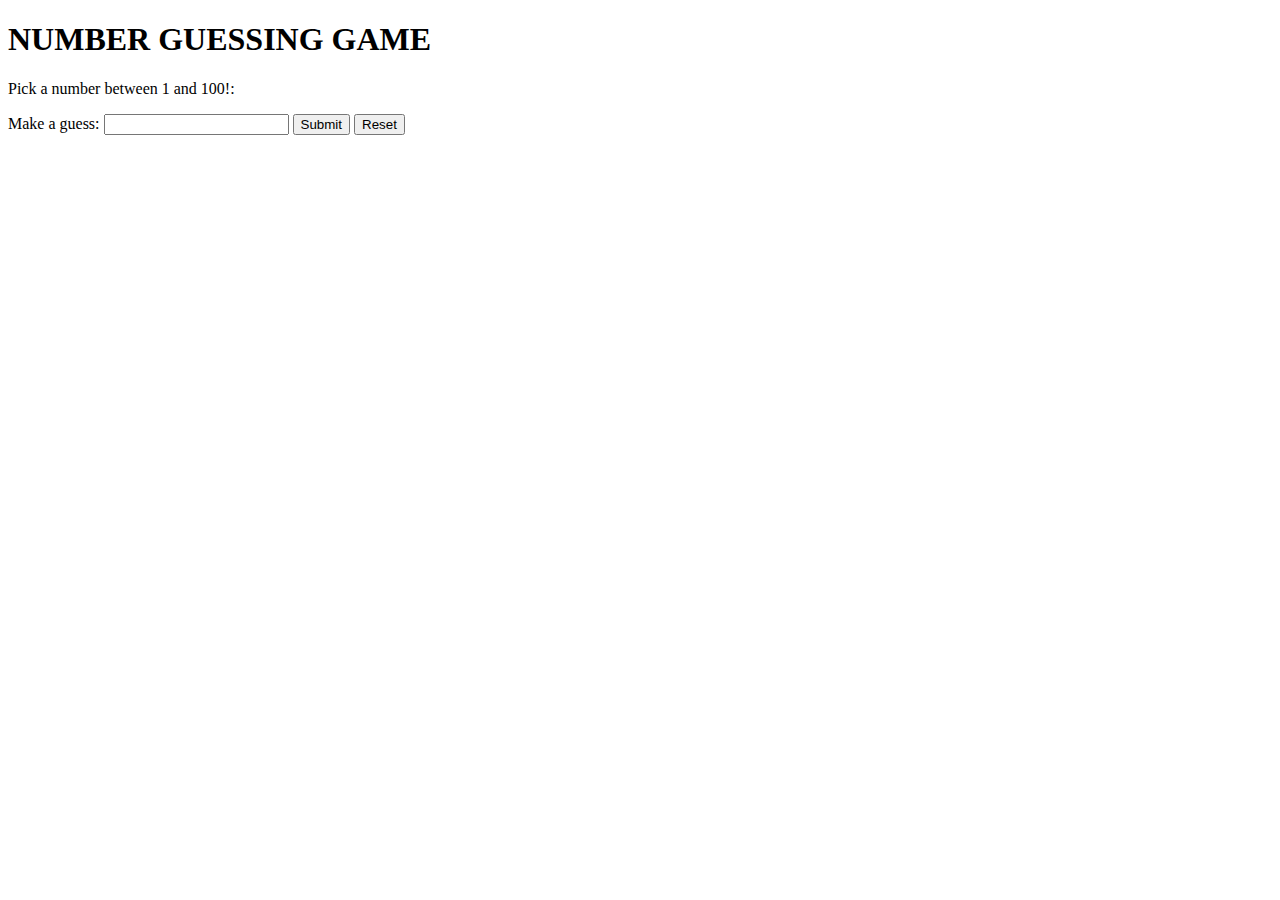
<file: index.html>
<!DOCTYPE html>
<html lang="en">
<head>
    <link rel="icon" type="image/x-icon" href="favicon.ico">
    <meta charset="UTF-8">
    <meta name="viewport" content="width=device-width, initial-scale=1.0">
    <title>Number Guessing Game</title>
    <link rel="stylesheet" href="style.css">
</head>
<body>
    <h1>NUMBER GUESSING GAME</h1>
    <p>Pick a number between 1 and 100!:</p>
    <label for="guessField">Make a guess:</label>
    <input id="guessField">
    <button id="submitButton">Submit</button>
    <button id="reset">Reset</button> 
    <p id="numberOfTries"></p>
    <p id="lastGuess"></p>
</body>
    <script src="index.js"></script>
</html>
</file>
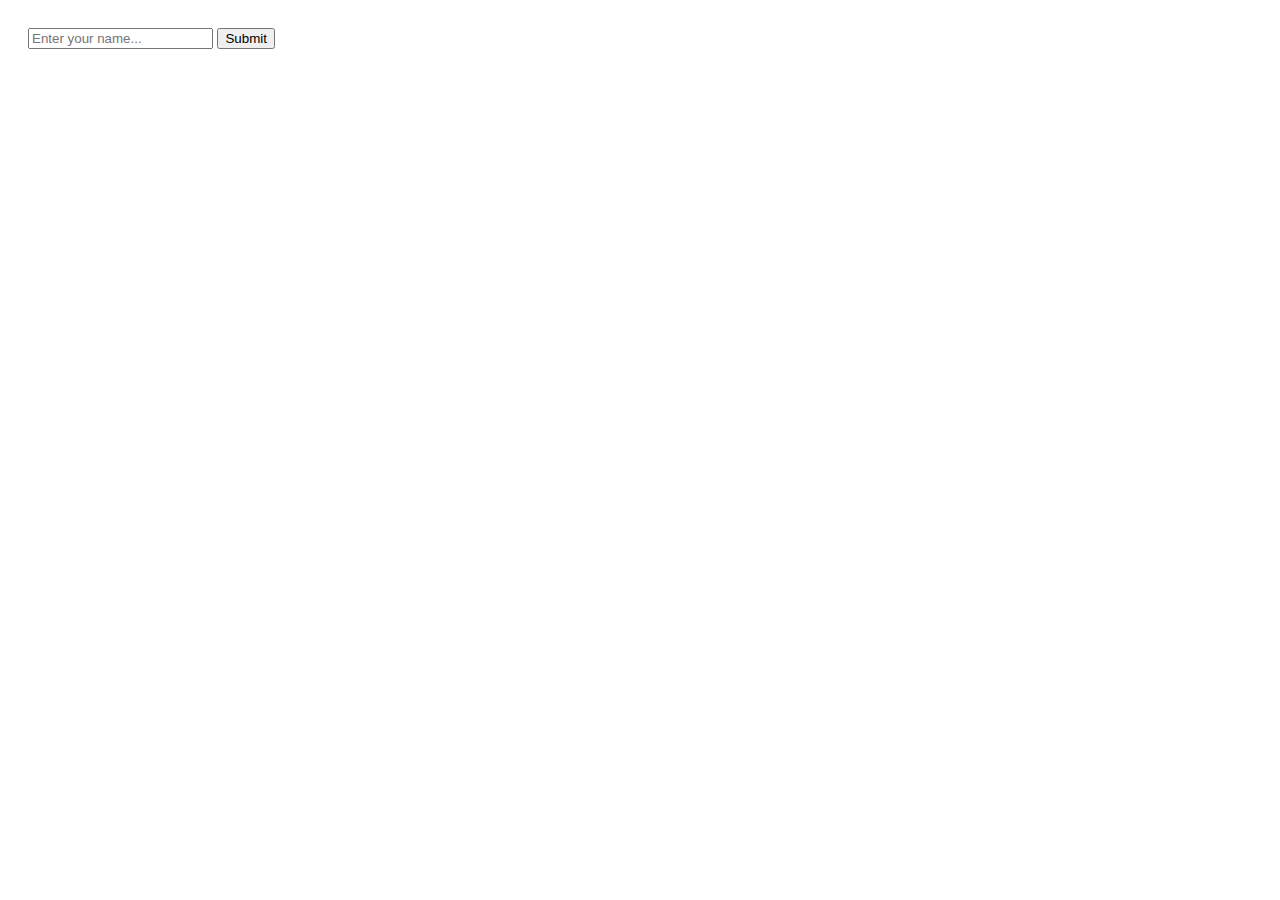
<file: bellindex.html>
<!DOCTYPE html>
<html lang="en">
<head>
  <meta charset="UTF-8" />
  <meta name="viewport" content="width=device-width, initial-scale=1" />
  <title>Tia's message to everyone</title>
  <style>
    body {
      font-family: Arial, sans-serif;
      padding: 20px;
    }
    #inputBox {
      margin-bottom: 20px;
    }
    #textBox {
      border: 2px solid #333;
      padding: 15px;
      min-height: 100px;
      cursor: pointer;
      user-select: none;
      max-width: 600px;
      white-space: pre-wrap;
      /* preserve spaces and line breaks */
    }
    #textContent {
      font-size: 18px;
      line-height: 1.4;
    }
    #imageContent {
      margin-top: 10px;
      max-width: 100%;
      display: none;
    }
  </style>
</head>
<body>
  <div id="inputBox">
    <input type="text" id="name" placeholder="Enter your name..." />
    <button onclick="start()">Submit</button>
  </div>

  <div id="textBox" style="display:none;">
    <div id="textContent"></div>
    <img id="imageContent" />
  </div>

  <!-- INLINE JSON DATA -->
  <script>
    const data = {
      "Paige": {
        "message": "Gosh darn, I got the big boss to read this. I always have the feeling you want more for your people, but policies held you back. Either way, I do hope you are lucky in your future endeavors."
      },
      "Sam": {
        "message": "I know you want more for your customers, but it is unfortunate that you are working for some not so decent people. You are a good person though. Thank you for escalating all the absurd tickets I threw at you."
      },
      "Peter": {
        "message": "One of the chiller boss I have met for sure. It is a pleasure to work with you."
      },
      "Mike": {
        "message": "I mean, I don't know what you see in me that makes you think I qualify for AirVoice. I appreciate the opportunity though."
      },
      "Kian": {
        "message": "We don't really talk much unfortunately. But that's some nice hair you got."
      },
      "Nick": {
        "message": "We don't really talk much unfortunately. I like your hair though, you handsome man."
      },
      "Mason": {
        "message": "Have I ever paid you for the FCC SV ticket I gave you?"
      },
      "Haien": {
        "message": "You are the fiercest person I have ever met. That fire inside you will carry you far."
      },
      "Helen": {
        "message": "We didn't get to talk too much unfortunately. I can see the kindness inside you though. It's hard to imagine how messy things get without you and Sam on the site."
      },
      "Lux": {
        "password": "AAV171700467498",
        "message": "I will be real, I really hate yelling at you and I regret things I say 5 minutes after I say it. Sorry for being a horrible person to you."
      },
      "Audrey": {
        "message": "I would have put a password for your message but I know you would be too lazy to find the password. Laziness sparks creativity though, and you are one of the most creative person I met. I don't really have anything to tell you as I believe we'll meet again, so here's the origin of my name. Ready? https://www.facebook.com/quockhanh.nguyen.7564129/"
      },
      "Levi": {
        "message": "I don't think anyone matches your chillness. I wonder how the heck can you keep your chill under whatever customers throw at you."
      },
      "Lily": {
        "message": "We don't talk much but you care a lot about others. Give care and people will care for you back."
      },
      "Charlie": {
        "message": "Muscles. Gosh darn muscles."
      },
      "Dani": {
        "message": "Most handsome man I have ever seen in this site."
      },
      "Ryan": {
        "message": "We don't talk as much as we should. You are a chill guy though."
      },
      "Diego": {
        "password": "WAT1760675302",
        "message": "I'll be real, I thought you liked Agnes not Lux, which is why I distanced myself from you. If I get hurt by something, I cut every ties to it. If Agnes told you everything, you can see what happens if I become toxic. Apologies for the wrong conclusion. I am self-destructive to everything I know when I'm angry. Must be hurtful for you too. If you want to talk to me or listen to how disturbing I am when I hate myself, my Zalo is open."
      },
      "Louis": {
        "message": "What makes you think I have a special message for you? You already know everything about me. For real though, thanks for being with me through May. It was horrible, and it still is. Your presence does make it less horrible though."
      },
      "Sarah": {
        "message": "Surely we don't meet again at Softel. I'll keep an eye for you."
      },
      "Larry": {
        "message": "Wise guy running away before this becomes a thing. Good luck at iTech."
      },
      "Tia": {
        "message": "You gotta sleep my man. Also, love yourself a bit more. It won't hurt."
      },
      "Sean": {
        "message": "I like how chill you are. Feels like no one can ever make you angry."
      },
      "Min": {
        "message": "Your game recommendation is wonderful lol. I really want to play the games with you and Louis sometimes. Hope we keep contacts even after the project goes down."
      },
      "Anne": {
        "password": "WAT1686340315",
        "message": "I mean, you know me more than most, do you really need to read this? I guess I should give you something for your curiosity. Please tell Tia 'Pancake' to have him tell you a very disturbing story. Aside of that though, you are a very considerate person. Thank you for listening to my stories."
      },
      "Dan": {
        "message": "You are a joy to be around, and you are like me in some ways. We both never grow up. I see myself inside of you a disturbing amount and I don't like it. Hope you can love yourself more than I love myself, it is hard."
      },
      "Shawn": {
        "message": "I like big guys. You always feel warmer whenever I meet you for some reason."
      },
      "Chris": {
        "message": "Biggggg guy. I like your smile, it brightens up an entire room. Have you consider smiling more?"
      },
      "Minnie": {
        "message": "I don't have much to say as we don't really know each other, but your fashion sense is impeccable. Have you consider a model career?"
      },
      "Agnes": {
        "password": "WAT1764931572",
        "message": "This is the hardest one for me to write and I don't even know if you will read it. I think even a blind man can see that I like you, like it's not really a big secret or anything. Then I fucked up because I don't know how to deal with you not wanting me around. I really want to be your friend, and I enjoyed your company greatly. My Zalo is open, and I really wish you could forgive me. I'm very sorry for what happened between us."
      },
      "Nemo": {
        "message": "I trained you for just 2 days but you are a star. You made me very proud."
      },
      "Katerina": {
        "message": "Did you forget to close your NUC ticket again?"
      },
      "Lucy": {
        "message": "I am very proud of how far you have come. You weren't meant to be here in the first place, but determination got you through. Keep your determination, it will carry you through everything."
      },
      "Julie": {
        "message": "Did you forget to close your MDN change ticket?"
      },
      "Twan": {
        "message": "I trained you for one day and you passed. Gosh darn you're a star. Amazing work, big guy."
      },
      "Andy": {
        "message": "You should really work on security. No person would let someone like me control their PC. Not saying I'm stealing anything though. Hope my program helped you."
      },
      "Susan": {
        "message": "Unfortunately your time here is too short for me to come to a cohesive conclusion about you. With that said though, the news must have been shocking for you. I hope a new job will come swiftly."
      },
      "Mark": {
        "message": "Unfortunately your time here is too short for me to come to a cohesive conclusion about you. With that said though, the news must have been shocking for you. I hope a new job will come swiftly."
      },
      "Jayden": {
        "message": "Unfortunately your time here is too short for me to come to a cohesive conclusion about you. With that said though, the news must have been shocking for you. I hope a new job will come swiftly."
      },
      "Lui": {
        "message": "Unfortunately your time here is too short for me to come to a cohesive conclusion about you. With that said though, the news must have been shocking for you. I hope a new job will come swiftly."
      },
      "Max": {
        "message": "Unfortunately your time here is too short for me to come to a cohesive conclusion about you. With that said though, the news must have been shocking for you. I hope a new job will come swiftly."
      },
      "Eric": {
        "message": "Unfortunately your time here is too short for me to come to a cohesive conclusion about you. With that said though, the news must have been shocking for you. I hope a new job will come swiftly."
      },
      "Ethan": {
        "message": "Unfortunately your time here is too short for me to come to a cohesive conclusion about you. With that said though, the news must have been shocking for you. I hope a new job will come swiftly."
      },
      "David": {
        "message": "Unfortunately your time here is too short for me to come to a cohesive conclusion about you. With that said though, the news must have been shocking for you. I hope a new job will come swiftly."
      },
      "James": {
        "message": "Unfortunately your time here is too short for me to come to a cohesive conclusion about you. With that said though, the news must have been shocking for you. I hope a new job will come swiftly."
      },
      "Amelia": {
        "message": "Unfortunately your time here is too short for me to come to a cohesive conclusion about you. With that said though, the news must have been shocking for you. I hope a new job will come swiftly."
      },
      "Oscar": {
        "message": "Unfortunately your time here is too short for me to come to a cohesive conclusion about you. With that said though, the news must have been shocking for you. I hope a new job will come swiftly."
      },
      "Donk": {
        "message": "Unfortunately your time here is too short for me to come to a cohesive conclusion about you. With that said though, the news must have been shocking for you. I hope a new job will come swiftly."
      },
      "Kevin": {
        "message": "You are so unlucky my guy. I hope you will get a new job soon because gosh darn."
      }
    };
  </script>
  

  <script src="script.js"></script>
</body>
</html>
</file>
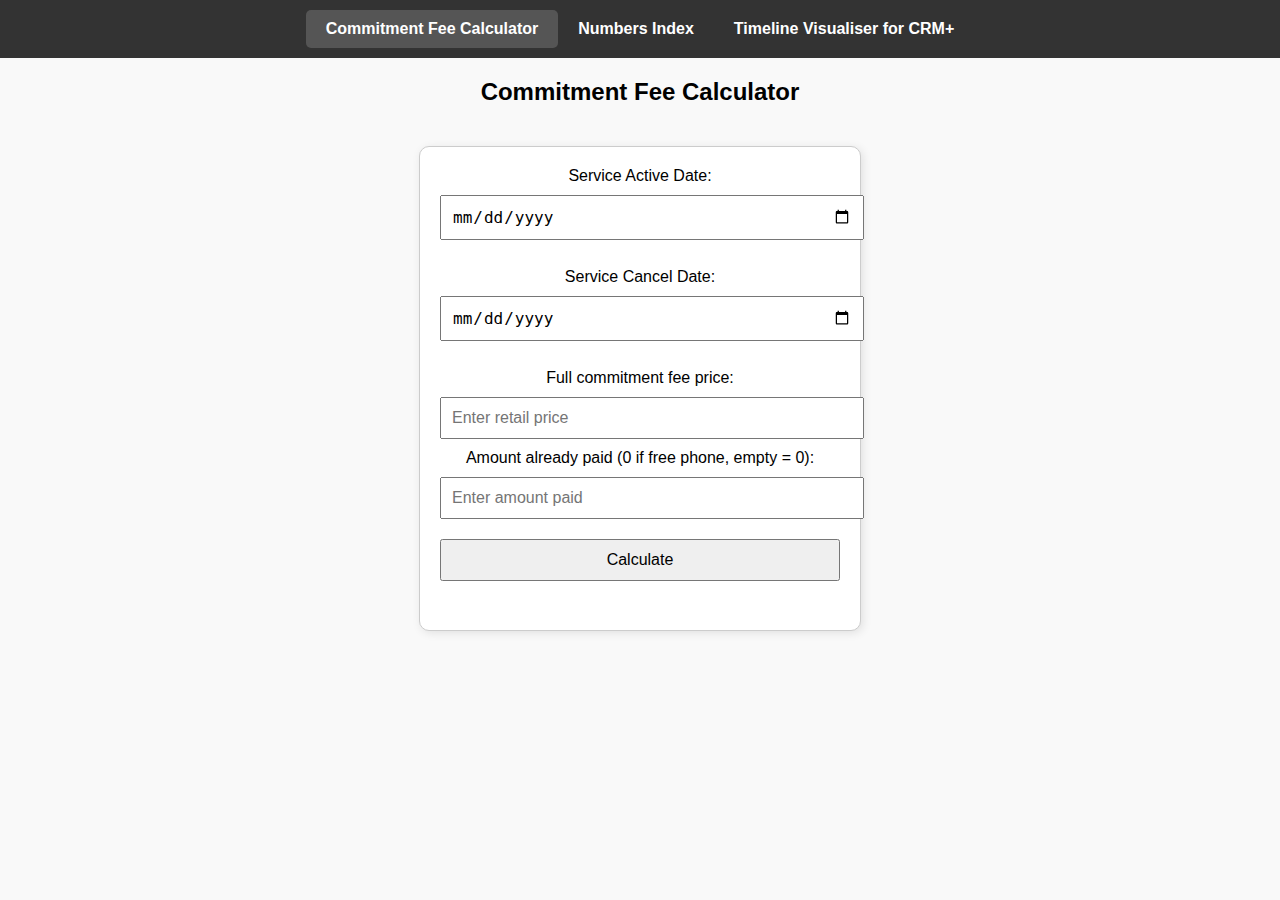
<file: cancellation.html>
<!DOCTYPE html>
<html lang="en">
<head>
    <meta charset="UTF-8">
    <meta name="viewport" content="width=device-width, initial-scale=1.0">
    <title>Commitment Fee Calculator</title>
    <style>
        body {
            font-family: Arial, sans-serif;
            margin: 0;
            text-align: center;
            background-color: #f9f9f9;
        }

        nav {
            background-color: #333;
            padding: 10px 0;
            display: flex;
            justify-content: center;
        }

        nav a {
            color: #fff;
            padding: 10px 20px;
            text-decoration: none;
            font-weight: bold;
        }

        nav a.active {
            background-color: #555;
            border-radius: 5px;
        }

        .container {
            max-width: 400px;
            margin: 40px auto;
            padding: 20px;
            background: #fff;
            border: 1px solid #ccc;
            border-radius: 10px;
            box-shadow: 2px 2px 10px rgba(0, 0, 0, 0.1);
        }

        input, button {
            width: 100%;
            padding: 10px;
            margin: 10px 0;
            font-size: 16px;
        }
    </style>
</head>
<body>

    <nav>
        <a href="cancellation.html" class="active">Commitment Fee Calculator</a>
        <a href="numbers.html">Numbers Index</a>
        <a href="timeline.html">Timeline Visualiser for CRM+</a>
    </nav>

    <h2>Commitment Fee Calculator</h2>
    <div class="container">
        <label>Service Active Date:</label>
        <input type="date" id="ServiceActiveDate"><br><br>
        
        <label>Service Cancel Date:</label>
        <input type="date" id="ServiceCancelDate"><br><br>

        <label for="retailPrice">Full commitment fee price:</label>
        <input type="number" id="retailPrice" placeholder="Enter retail price">

        <label for="amountPaid">Amount already paid (0 if free phone, empty = 0):</label>
        <input type="number" id="amountPaid" placeholder="Enter amount paid">

        <button id="calculateButton" onclick="calculateFee()">Calculate</button>
        <h3 id="result"></h3>
    </div>

    <script>
        document.addEventListener('keydown', function(event) {
            if (event.key === 'Enter') {
                document.getElementById('calculateButton').click();
            }
        });

        function calculateFee() {
            let retailPrice = parseFloat(document.getElementById('retailPrice').value);
            let amountPaid = parseFloat(document.getElementById('amountPaid').value);
            const activeDate = new Date(document.getElementById("ServiceActiveDate").value);
            const cancelDate = new Date(document.getElementById("ServiceCancelDate").value);
            let daysLeft = Math.floor(cancelDate-activeDate / (1000 * 60 * 60 * 24));
            
            if (isNaN(retailPrice) || isNaN(daysLeft)) {
                document.getElementById('result').innerText = "Please enter valid numbers.";
                return;
            }
            
            if (isNaN(amountPaid)) amountPaid = 0;
            if (daysLeft > 180) daysLeft = 180;
            if (daysLeft < 0) daysLeft = 0;

            console.log(daysLeft);
            
            let fee = ((retailPrice - amountPaid) * (1- daysLeft) / 180);
            document.getElementById('result').innerText = "Cancellation Fee: $" + fee.toFixed(2);
            
            if (Math.random() < 0.1) {
                document.getElementById('calculateButton').innerText = "I'm ready to get yelled at by our valued customer";
            } else {
                document.getElementById('calculateButton').innerText = "Calculate";
            }
        }
    </script>
</body>
</html>
</file>
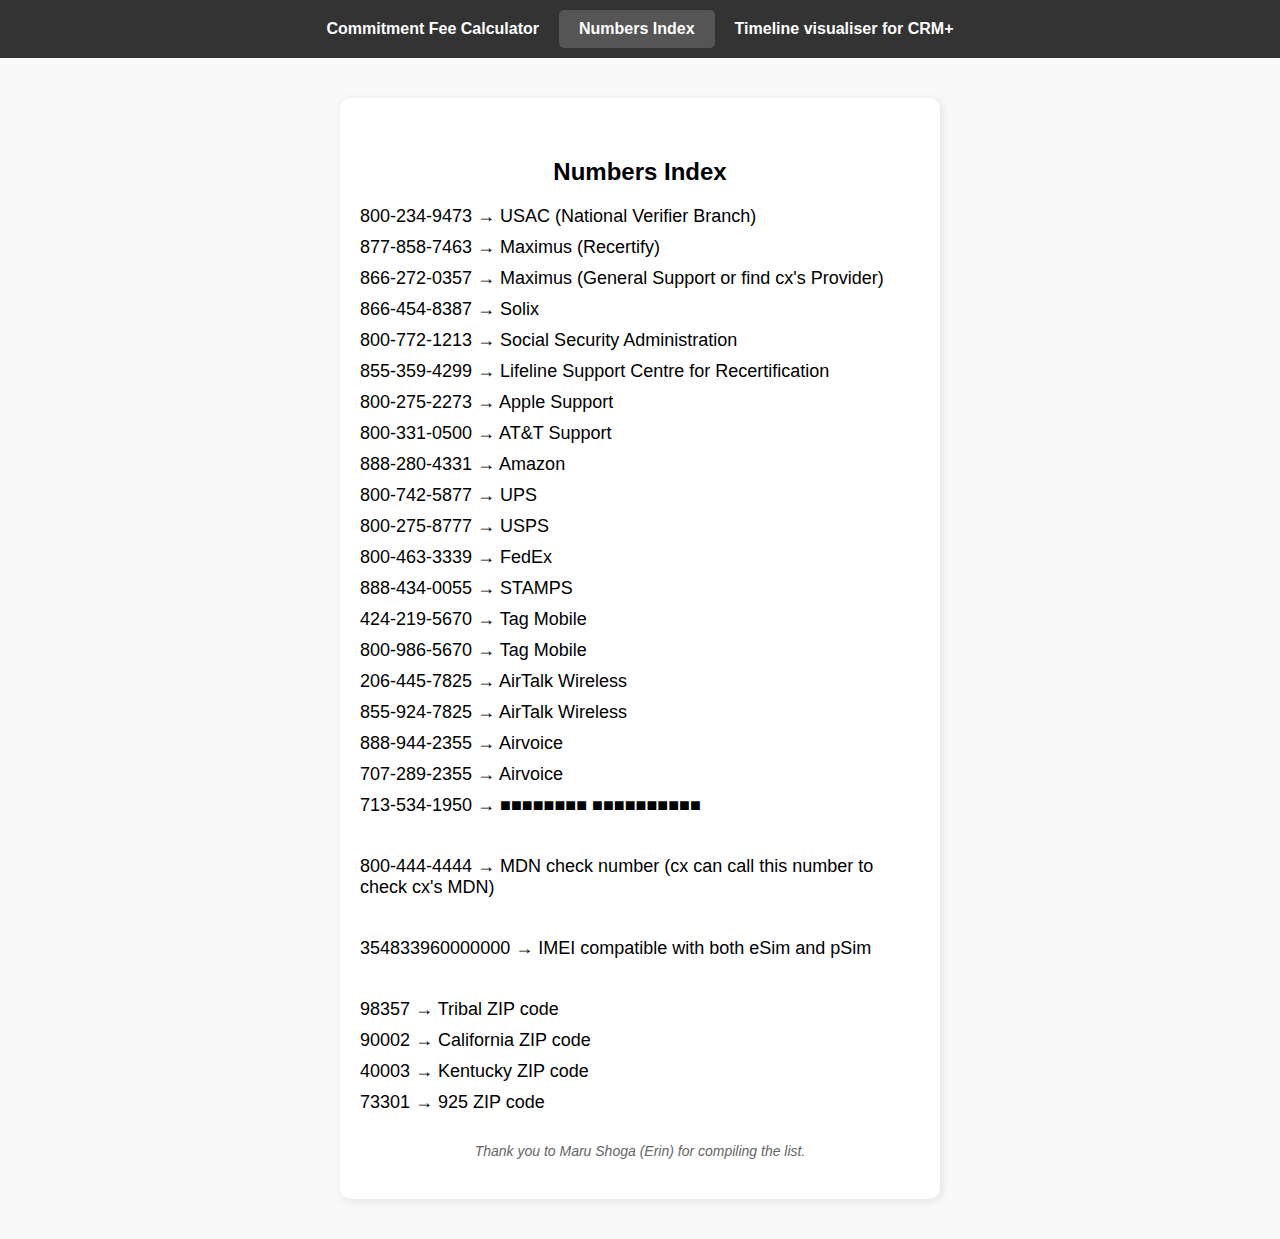
<file: numbers.html>
<!DOCTYPE html>
<html lang="en">
<head>
    <meta charset="UTF-8">
    <meta name="viewport" content="width=device-width, initial-scale=1.0">
    <title>Numbers Index</title>
      <style>
    * {
      box-sizing: border-box;
    }

    body {
      font-family: Arial, sans-serif;
      margin: 0;
      text-align: center;
      background-color: #f9f9f9;
    }

    nav {
      background-color: #333;
      padding: 10px 0;
      display: flex;
      justify-content: center;
      width: 100%;
    }

    nav a {
      color: #fff;
      padding: 10px 20px;
      text-decoration: none;
      font-weight: bold;
    }

    nav a.active {
      background-color: #555;
      border-radius: 5px;
    }

    .content {
      max-width: 600px;
      margin: 40px auto;
      background: #fff;
      padding: 40px 20px;
      border-radius: 10px;
      box-shadow: 2px 2px 10px rgba(0, 0, 0, 0.1);
    }

    .number-entry {
      margin: 10px 0;
      font-size: 18px;
      text-align: left;
    }

    .group-label {
      margin-top: 25px;
      font-weight: bold;
      font-size: 20px;
      text-align: left;
    }

    .footer {
      margin-top: 30px;
      font-style: italic;
      font-size: 14px;
      color: #666;
    }
  </style>
</head>
<body>
    <nav>
        <a href="cancellation.html">Commitment Fee Calculator</a>
        <a href="numbers.html" class="active">Numbers Index</a>
        <a href="timeline.html">Timeline visualiser for CRM+</a>
    </nav>

    <div class="content">
        <h2>Numbers Index</h2>

        <div class="number-entry">800-234-9473 &rarr; USAC (National Verifier Branch)</div>
        <div class="number-entry">877-858-7463 &rarr; Maximus (Recertify)</div>
        <div class="number-entry">866-272-0357 &rarr; Maximus (General Support or find cx's Provider)</div>
        <div class="number-entry">866-454-8387 &rarr; Solix</div>
        <div class="number-entry">800-772-1213 &rarr; Social Security Administration</div>
        <div class="number-entry">855-359-4299 &rarr; Lifeline Support Centre for Recertification</div>
        <div class="number-entry">800-275-2273 &rarr; Apple Support</div>
        <div class="number-entry">800-331-0500 &rarr; AT&T Support</div>
        <div class="number-entry">888-280-4331 &rarr; Amazon</div>
        <div class="number-entry">800-742-5877 &rarr; UPS</div>
        <div class="number-entry">800-275-8777 &rarr; USPS</div>
        <div class="number-entry">800-463-3339 &rarr; FedEx</div>
        <div class="number-entry">888-434-0055 &rarr; STAMPS</div>
        <div class="number-entry">424-219-5670 &rarr; Tag Mobile</div>
        <div class="number-entry">800-986-5670 &rarr; Tag Mobile</div>
        <div class="number-entry">206-445-7825 &rarr; AirTalk Wireless</div>
        <div class="number-entry">855-924-7825 &rarr; AirTalk Wireless</div>
        <div class="number-entry">888-944-2355 &rarr; Airvoice</div>
        <div class="number-entry">707-289-2355 &rarr; Airvoice</div>
        <div class="number-entry">713-534-1950 &rarr; ■■■■■■■■ ■■■■■■■■■■</div>

        <div style="height: 20px;"></div>

        <div class="number-entry">800-444-4444 &rarr; MDN check number (cx can call this number to check cx's MDN)</div>
        
        <div style="height: 20px;"></div>
        
        <div class="number-entry">354833960000000 &rarr; IMEI compatible with both eSim and pSim</div>

        <div style="height: 20px;"></div>

        <div class="number-entry">98357 &rarr; Tribal ZIP code</div>
        <div class="number-entry">90002 &rarr; California ZIP code</div>
        <div class="number-entry">40003 &rarr; Kentucky ZIP code</div>
        <div class="number-entry">73301 &rarr; 925 ZIP code</div>

        <div class="footer">
            Thank you to Maru Shoga (Erin) for compiling the list.
        </div>
    </div>
</body>
</html>
</file>
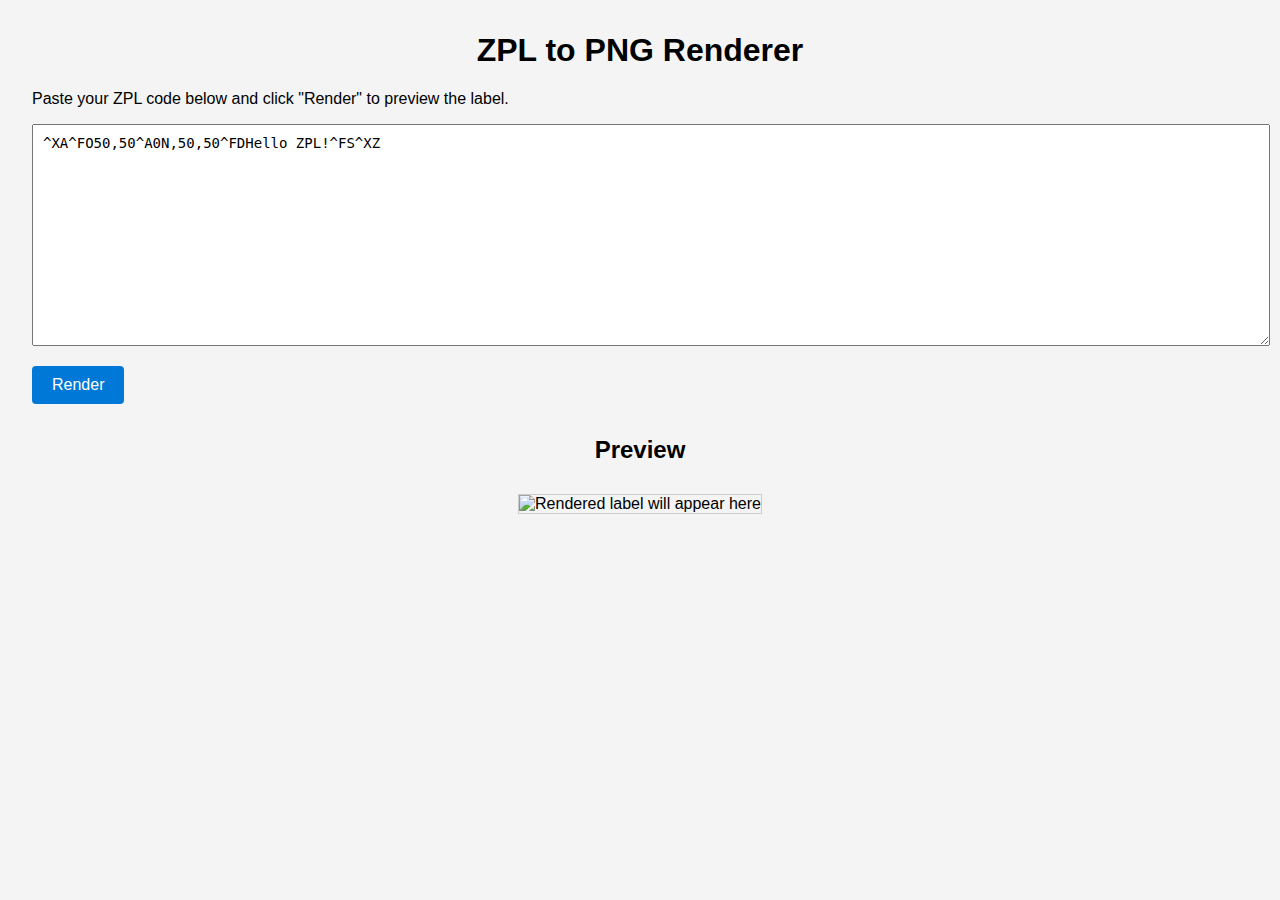
<file: returnlabel.html>
<!DOCTYPE html>
<html lang="en">
<head>
  <meta charset="UTF-8">
  <title>ZPL Label Renderer</title>
  <style>
    body {
      font-family: Arial, sans-serif;
      margin: 2rem;
      background: #f4f4f4;
    }
    h1 {
      text-align: center;
    }
    textarea {
      width: 100%;
      height: 200px;
      font-family: monospace;
      font-size: 14px;
      padding: 10px;
      margin-bottom: 1rem;
    }
    button {
      background: #0078d7;
      color: white;
      border: none;
      padding: 10px 20px;
      cursor: pointer;
      font-size: 16px;
      border-radius: 4px;
    }
    button:hover {
      background: #005a9e;
    }
    .preview {
      margin-top: 2rem;
      text-align: center;
    }
    img {
      border: 1px solid #ccc;
      margin-top: 10px;
      max-width: 100%;
    }
    .error {
      color: red;
      font-weight: bold;
    }
  </style>
</head>
<body>
  <h1>ZPL to PNG Renderer</h1>
  <p>Paste your ZPL code below and click "Render" to preview the label.</p>

  <textarea id="zpl">^XA^FO50,50^A0N,50,50^FDHello ZPL!^FS^XZ</textarea><br>
  <button onclick="renderZPL()">Render</button>

  <div class="preview">
    <h2>Preview</h2>
    <img id="label" alt="Rendered label will appear here">
    <p id="error" class="error"></p>
  </div>

  <script>
    async function renderZPL() {
      const zpl = document.getElementById("zpl").value.trim();
      const errorBox = document.getElementById("error");
      errorBox.textContent = ""; // clear old error
      document.getElementById("label").src = ""; // clear old preview

      if (!zpl) {
        errorBox.textContent = "Please paste ZPL code first.";
        return;
      }

      try {
        const response = await fetch("https://api.labelary.com/v1/printers/8dpmm/labels/4x6/0/", {
          method: "POST",
          headers: { "Accept": "image/png" },
          body: zpl
        });

        if (response.ok) {
          const blob = await response.blob();
          document.getElementById("label").src = URL.createObjectURL(blob);
        } else {
          // Only show serious HTTP errors, not warnings
          errorBox.textContent = "Failed to render (HTTP " + response.status + ")";
        }
      } catch (err) {
        errorBox.textContent = "Network error: " + err.message;
      }
    }
  </script>
</body>
</html>
</file>
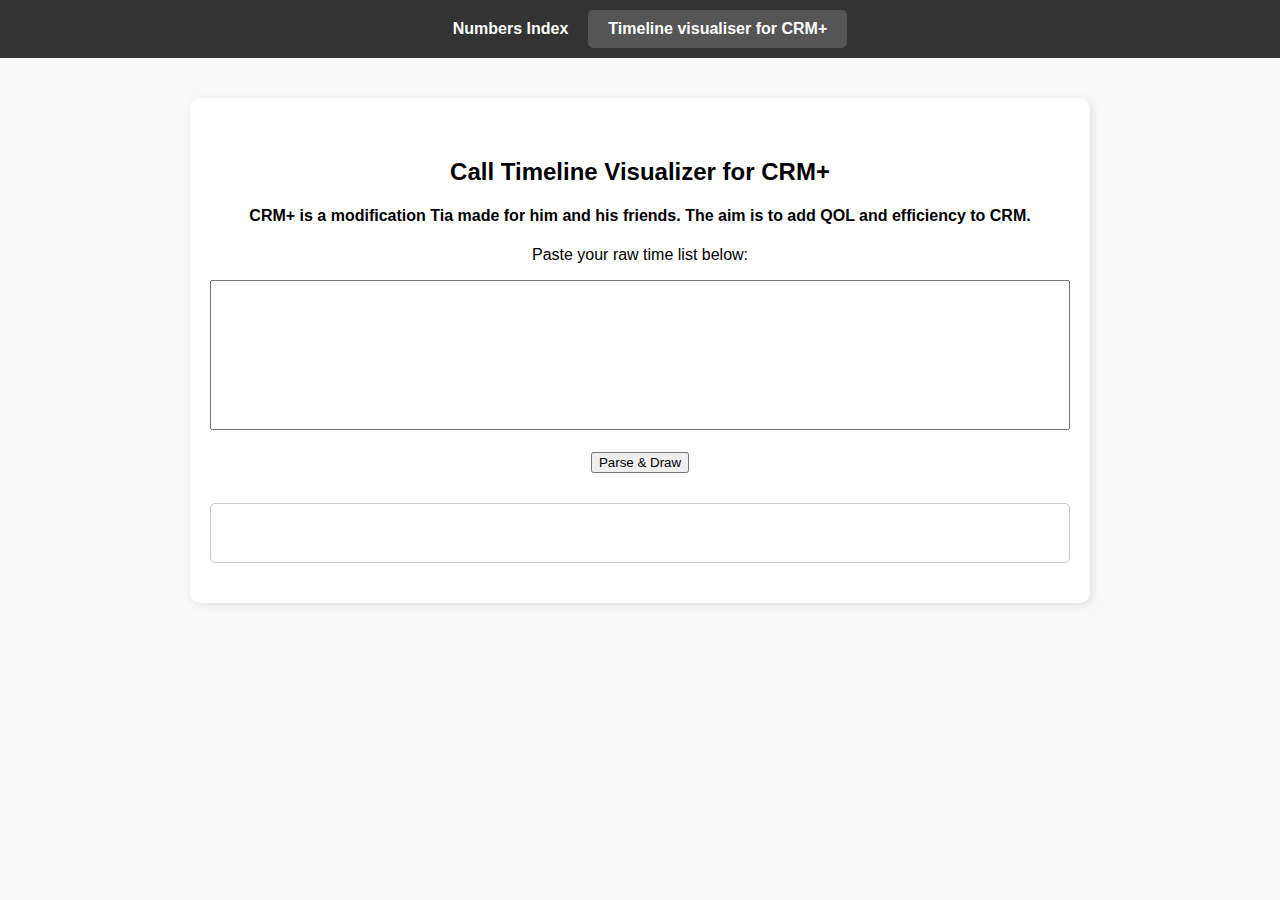
<file: timeline.html>
<!DOCTYPE html>
<html lang="en">
<head>
    <meta charset="UTF-8">
    <meta name="viewport" content="width=device-width, initial-scale=1.0">
    <title>Timeline</title>
    <style>
        * { box-sizing: border-box; }
        body {
            font-family: Arial, sans-serif;
            margin: 0;
            text-align: center;
            background-color: #f9f9f9;
        }
        nav {
            background-color: #333;
            padding: 10px 0;
            display: flex;
            justify-content: center;
            width: 100%;
        }
        nav a {
            color: #fff;
            padding: 10px 20px;
            text-decoration: none;
            font-weight: bold;
        }
        nav a.active {
            background-color: #555;
            border-radius: 5px;
        }
        .content {
            max-width: 900px;
            margin: 40px auto;
            background: #fff;
            padding: 40px 20px;
            border-radius: 10px;
            box-shadow: 2px 2px 10px rgba(0, 0, 0, 0.1);
        }
        #inputBox {
            width: 100%;
            height: 150px;
            resize: none;
        }
        #timeline {
            margin-top: 30px;
            width: 100%;
            position: relative;
            height: 60px;
            border: 1px solid #ccc;
            border-radius: 5px;
        }
        .segment {
            position: absolute;
            top: 0;
            height: 100%;
        }
        .free { background-color: #7ed957; }
        .busy { background-color: #ff5757; }
        .override { background-color: yellow !important; }
            .hour-marker {
            position: absolute;
            top: 0;
            width: 1px;
            height: 100%;
            background: #0003;
        }
        .hour-label {
            position: absolute;
            top: -20px;
            font-size: 12px;
            transform: translateX(-50%);
        }
</style>
</head>
<body>

<nav>
        <a href="numbers.html">Numbers Index</a>
        <a href="timeline.html" class="active">Timeline visualiser for CRM+</a>
</nav>

<div class="content">
    <h2>Call Timeline Visualizer for CRM+</h2>
    <h4>CRM+ is a modification Tia made for him and his friends. The aim is to add QOL and efficiency to CRM.</h4>
    <p>Paste your raw time list below:</p>
    <textarea id="inputBox"></textarea>
    <br><br>
    <button onclick="drawTimeline()">Parse & Draw</button>

    <div id="timeline"></div>
</div>


<script>
let yellow = null;
let drag = null;
let startX = 0;

// Parse "8:18 AM" -> minutes since midnight
function parseTime(t) {
    if (!t) return NaN;
    t = t.trim();
    // Split by whitespace: "8:18 AM" => ["8:18", "AM"]
    const parts = t.split(/\s+/);
    if (parts.length < 2) return NaN;
    const timePart = parts[0];
    const ampm = parts[1].toUpperCase();

    const hm = timePart.split(':');
    if (hm.length !== 2) return NaN;
    let h = parseInt(hm[0], 10);
    let m = parseInt(hm[1], 10);
    if (Number.isNaN(h) || Number.isNaN(m)) return NaN;

    if (ampm === 'PM' && h !== 12) h += 12;
    if (ampm === 'AM' && h === 12) h = 0;
    return h * 60 + m;
}

// Merge overlapping/adjacent intervals
function mergeIntervals(intervals) {
    if (!intervals.length) return [];
    intervals.sort((a, b) => a.from - b.from);
    const merged = [];
    let cur = { ...intervals[0] };
    for (let i = 1; i < intervals.length; i++) {
        const x = intervals[i];
        if (x.from <= cur.to) {
            // overlap or touch; extend
            cur.to = Math.max(cur.to, x.to);
        } else {
            merged.push(cur);
            cur = { ...x };
        }
    }
    merged.push(cur);
    return merged;
}

function drawTimeline() {
    yellow = null; // reset override
    const rawText = document.getElementById('inputBox').value;
    const timeline = document.getElementById('timeline');
    timeline.innerHTML = '';

    // Business hours
    const start = 8 * 60;         // 8:00 AM
    const end = 17 * 60 + 30;     // 5:30 PM
    const total = end - start;

    // Hour markers and labels
    for (let h = 8; h <= 17; h++) {
        const pos = ((h * 60 - start) / total) * 100;
        const m = document.createElement('div');
        m.className = 'hour-marker';
        m.style.left = pos + '%';
        timeline.appendChild(m);

        const label = document.createElement('div');
        label.className = 'hour-label';
        label.style.left = pos + '%';
        label.textContent = `${(h % 12) === 0 ? 12 : (h % 12)}:00 ${h < 12 ? 'AM' : 'PM'}`;
        timeline.appendChild(label);
    }

    // Parse lines robustly
    const lines = rawText
        .trim()
        .split(/\r?\n/)        // handle \n and \r\n
        .filter(line => line.trim().length > 0);

    let calls = [];
    for (const line of lines) {
        const parts = line.split(/\t+/); // one or more tabs
        if (parts.length < 2) continue;
        const fromMin = parseTime(parts[0]);
        const toMin = parseTime(parts[1]);

        if (Number.isNaN(fromMin) || Number.isNaN(toMin)) continue;
        // Skip invalid or zero-length (optional; keep zero-length if you want to see pips)
        if (toMin < fromMin) continue;

        // Clamp to business hours (optional)
        const clampedFrom = Math.max(fromMin, start);
        const clampedTo = Math.min(toMin, end);
        if (clampedTo <= clampedFrom) continue;

        calls.push({ from: clampedFrom, to: clampedTo });
    }

    // Merge overlaps/adjacent
    calls = mergeIntervals(calls);

    // Draw busy segments
    for (const c of calls) {
        const leftPct = ((c.from - start) / total) * 100;
        const widthPct = ((c.to - c.from) / total) * 100;
        const div = document.createElement('div');
        div.className = 'segment busy';
        div.style.left = leftPct + '%';
        div.style.width = widthPct + '%';
        timeline.appendChild(div);
    }

    // Compute and draw free segments
    const free = [];
    let cursor = start;
    for (const c of calls) {
        if (c.from > cursor) free.push({ from: cursor, to: c.from });
        cursor = Math.max(cursor, c.to);
    }
    if (cursor < end) free.push({ from: cursor, to: end });

    for (const f of free) {
        const leftPct = ((f.from - start) / total) * 100;
        const widthPct = ((f.to - f.from) / total) * 100;
        const div = document.createElement('div');
        div.className = 'segment free';
        div.style.left = leftPct + '%';
        div.style.width = widthPct + '%';
        timeline.appendChild(div);
    }

    // Click to create yellow override block
    timeline.onclick = e => {
        if (yellow) return; // only one override
        const box = timeline.getBoundingClientRect();
        const clickPct = ((e.clientX - box.left) / box.width) * 100;

        yellow = document.createElement('div');
        yellow.className = 'segment override';
        yellow.style.position = 'absolute';
        yellow.style.left = Math.max(0, Math.min(clickPct, 95)) + '%';
        yellow.style.width = '5%';

        // Right handle
        const rightH = document.createElement('div');
        rightH.style.position = 'absolute';
        rightH.style.top = '0';
        rightH.style.right = '0';
        rightH.style.width = '6px';
        rightH.style.height = '100%';
        rightH.style.cursor = 'ew-resize';
        rightH.style.background = '#0003';
        yellow.appendChild(rightH);

        yellow.onmousedown = e2 => {
            if (e2.target === rightH) drag = 'resize-right';
            else drag = 'move';
            startX = e2.clientX;
            e2.preventDefault();
        };

        timeline.appendChild(yellow);
    };

    document.onmouseup = () => { drag = null; };
    document.onmousemove = e => {
        if (!drag || !yellow) return;
        const dx = e.clientX - startX;
        startX = e.clientX;

        const box = timeline.getBoundingClientRect();
        const ybox = yellow.getBoundingClientRect();

        let leftPct = (ybox.left - box.left) / box.width * 100;
        let widthPct = ybox.width / box.width * 100;

        if (drag === 'move') {
            leftPct += dx / box.width * 100;
            leftPct = Math.max(0, Math.min(leftPct, 100 - widthPct));
        }
        if (drag === 'resize-right') {
            widthPct += dx / box.width * 100;
            if (leftPct + widthPct > 100) widthPct = 100 - leftPct;
            if (widthPct < 1) widthPct = 1;
        }

        yellow.style.left = leftPct + '%';
        yellow.style.width = widthPct + '%';
    };
}
</script>


</body>
</html>
</file>
<file: style.css>
#number{
    display: block;
    text-align: center;
    font-size: 50px;
}
#Increase{
    display: inline-block;
    text-align: center;
    font-size: 40px;
}
#Decrease{
    display: inline-block;
    text-align: center;
    font-size: 40px;
}
#Reset{
    display: inline-block;
    text-align: center;
    font-size: 40px;
}
</file>
